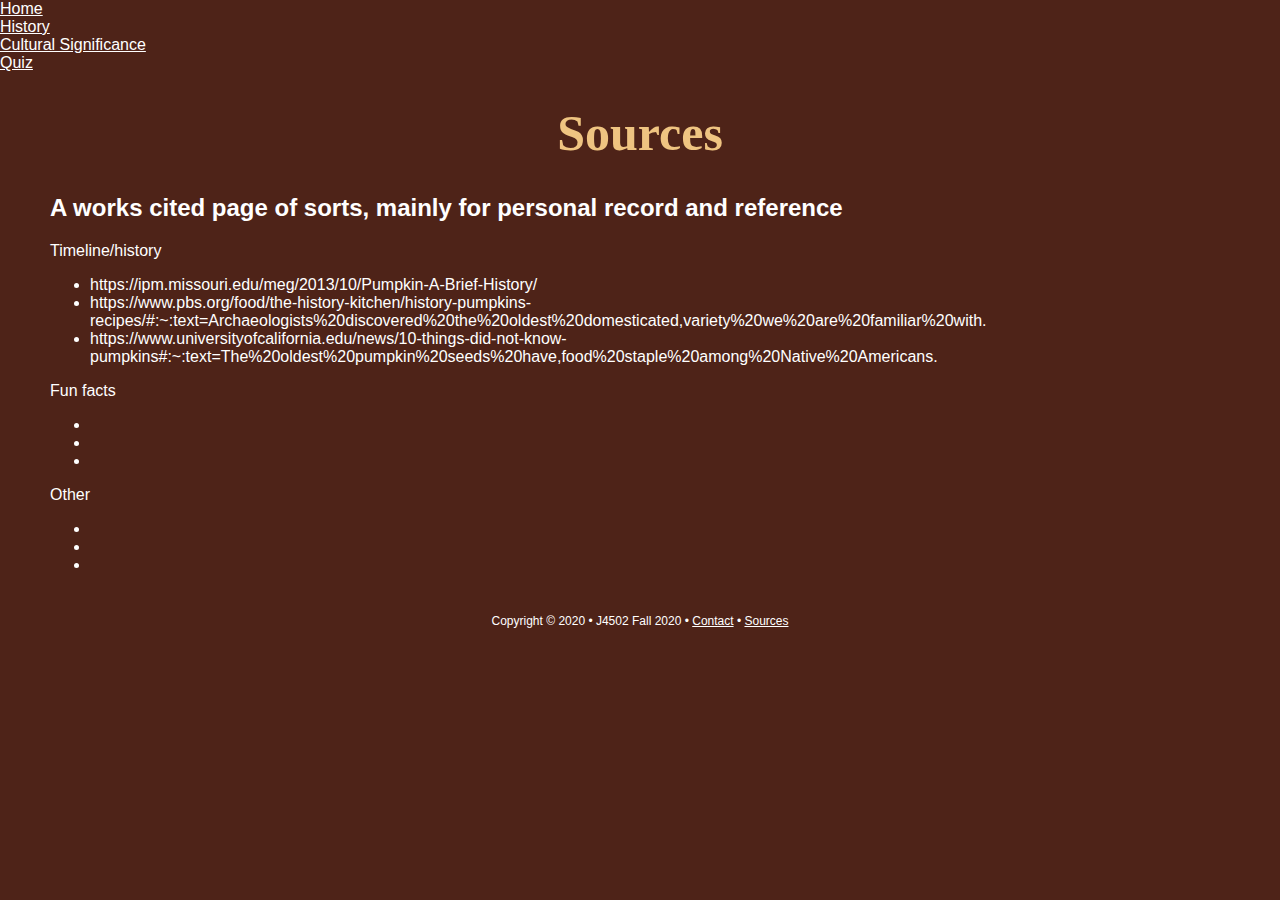
<file: fifth_page.html>
<!DOCTYPE html>

<html lang="en">
<head>
  <meta charset="utf-8">

  <title>Sources</title>
  <meta name="description" content="Joy Park's Final Project">
  <meta name="author" content="Joy Park">
  <meta name="keywords" content="Joy Park, J4502, Final Project"/>
  <link rel="stylesheet" href="stylesheet.css">

</head>

<body>

  <div class="container">
    <div class="item">
      <a href="index.html">Home</a>
    </div>
    <div class="item">
      <a href="second_page.html">History</a>
    </div>
    <div class="item">
      <a href="third_page.html">Cultural Significance</a>
    </div>
    <div class="item">
      <a href="fourth_page.html">Quiz</a>
    </div>
  </div>

  <div class="main id="center"">
    <h1>Sources</h1>
    <h2>A works cited page of sorts, mainly for personal record and reference</h2>
    <a>Timeline/history</a>
    <ul>
      <li>https://ipm.missouri.edu/meg/2013/10/Pumpkin-A-Brief-History/</li>
      <li>https://www.pbs.org/food/the-history-kitchen/history-pumpkins-recipes/#:~:text=Archaeologists%20discovered%20the%20oldest%20domesticated,variety%20we%20are%20familiar%20with.</li>
      <li>https://www.universityofcalifornia.edu/news/10-things-did-not-know-pumpkins#:~:text=The%20oldest%20pumpkin%20seeds%20have,food%20staple%20among%20Native%20Americans.</li>
    </ul>
    <a>Fun facts</a>
    <ul>
      <li></li>
      <li></li>
      <li></li>
    </ul>
    <a>Other</a>
    <ul>
      <li></li>
      <li></li>
      <li></li>
    </ul>
  </div>

  <footer>
    <p>Copyright © 2020 • J4502 Fall 2020 • <a href="mailto:jcpfmc@mail.missouri.edu">Contact</a> • <a href="fifth_page.html">Sources</a></p>
  </footer>

</body>
</html>
</file>
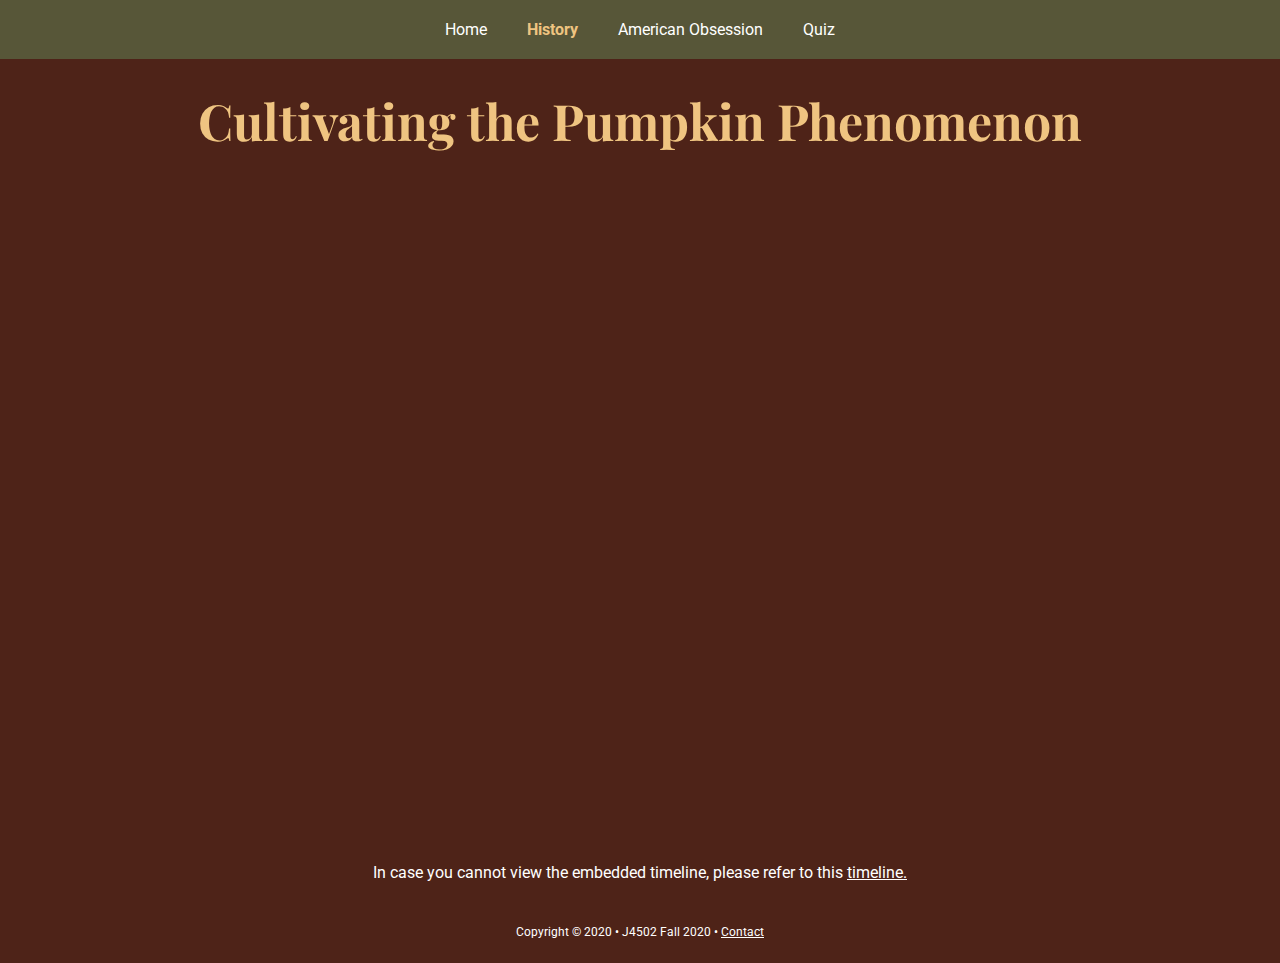
<file: history.html>
<!DOCTYPE html>

<html lang="en">
<head>
  <meta charset="utf-8">
  <title>History</title>
  <meta name="description" content="Joy Park's Final Project">
  <meta name="author" content="Joy Park">
  <meta name="keywords" content="Joy Park, J4502, Final Project"/>
  <link rel="stylesheet" href="stylesheet.css">
  <link href="https://fonts.googleapis.com/css2?family=Playfair+Display:wght@700&family=Roboto&display=swap" rel="stylesheet">
</head>

<body>
  <div class="navcontainer">
     <nav>
       <ul>
         <li><a href="index.html">Home</a></li>
         <li><a class="active" href="history.html">History</a></li>
         <li><a href="american_obsession.html">American Obsession</a></li>
         <li><a href="quiz.html">Quiz</a></li>
       </ul>
    </nav>
  </div>

  <div class="main" id="center">
    <h1>Cultivating the Pumpkin Phenomenon</h1>

    <div class="body">
      <iframe src='https://cdn.knightlab.com/libs/timeline3/latest/embed/index.html?source=1KYaa5k1Tfq7rc1XswxMMJoT8SatsWPpR0B0ggKINFvI&font=Default&lang=en&initial_zoom=2&height=650' width='1000' height='650' allowfullscreen></iframe>
    </div>

    <p class="center">In case you cannot view the embedded timeline, please refer to this <a href="https://cdn.knightlab.com/libs/timeline3/latest/embed/index.html?source=1KYaa5k1Tfq7rc1XswxMMJoT8SatsWPpR0B0ggKINFvI&font=Default&lang=en&initial_zoom=2&height=650">timeline.</a></p>
  </div>

  <footer>
    <p>Copyright © 2020 • J4502 Fall 2020 • <a href="mailto:jcpfmc@mail.missouri.edu">Contact</a></p>
  </footer>
</body>
</html>
</file>
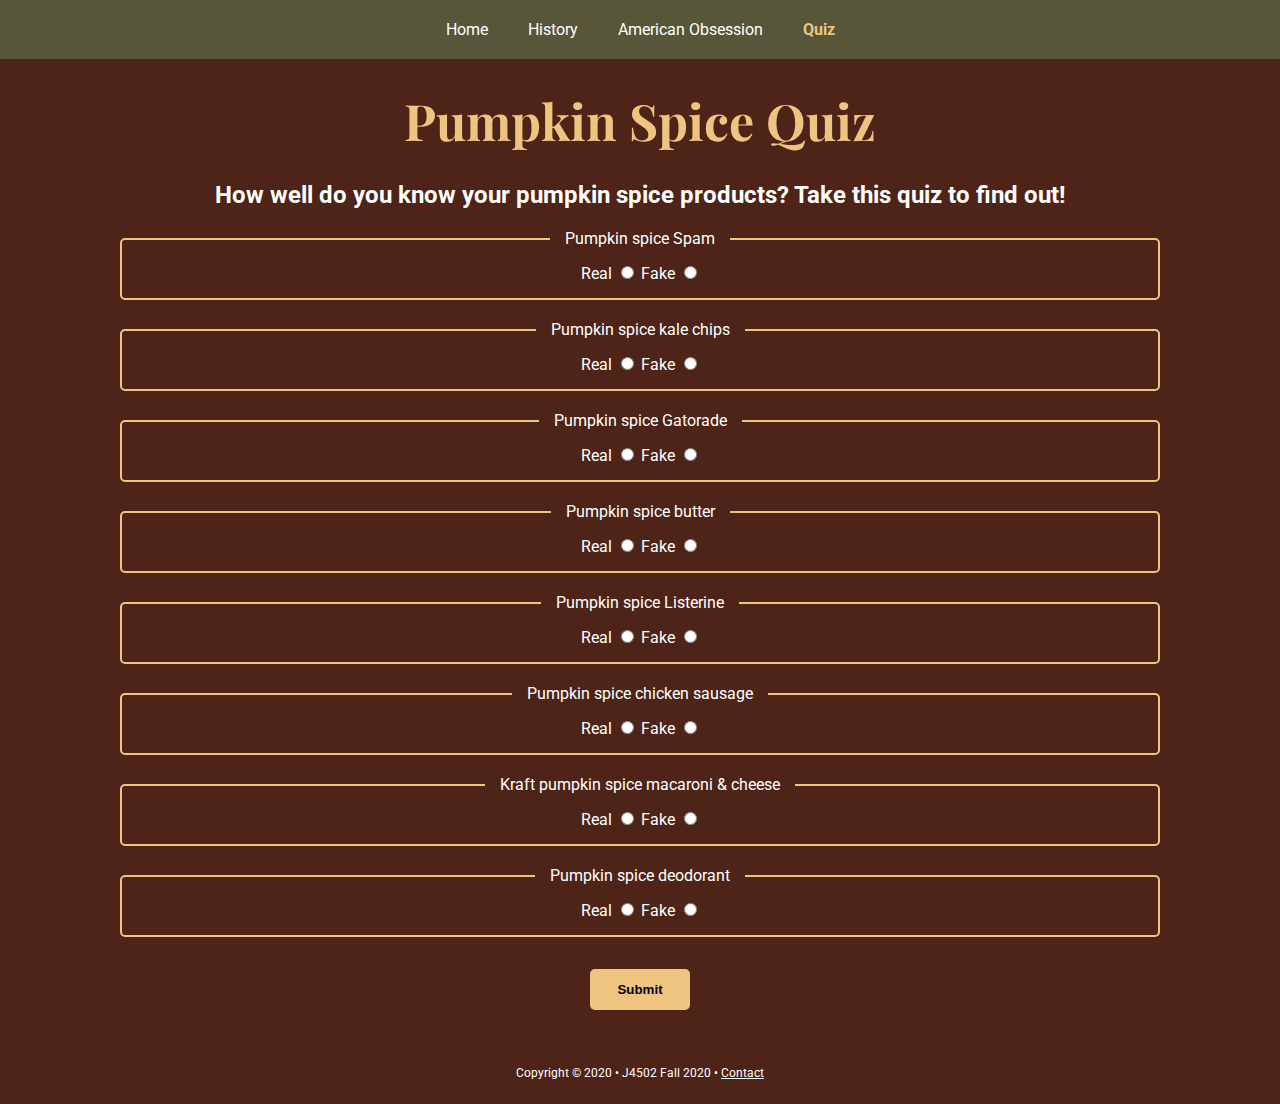
<file: quiz.html>
<!DOCTYPE html>

<html lang="en">
<head>
  <meta charset="utf-8">
  <title>Pumpkin Spice Quiz</title>
  <meta name="description" content="Joy Park's Final Project">
  <meta name="author" content="Joy Park">
  <meta name="keywords" content="Joy Park, J4502, Final Project"/>
  <link rel="stylesheet" href="stylesheet.css">
  <link href="https://fonts.googleapis.com/css2?family=Playfair+Display:wght@700&family=Roboto&display=swap" rel="stylesheet">
  <script src="quiz.js" defer></script>
</head>

<body>
  <div class="navcontainer">
     <nav>
       <ul>
         <li><a href="index.html">Home</a></li>
         <li><a href="history.html">History</a></li>
         <li><a href="american_obsession.html">American Obsession</a></li>
         <li><a class="active" href="quiz.html">Quiz</a></li>
       </ul>
    </nav>
  </div>

  <div class="main center">
    <h1>Pumpkin Spice Quiz</h1>
    <h2>How well do you know your pumpkin spice products? Take this quiz to find out!</h2>
  </div>

  <form id="quiz" name="quiz">
     <fieldset>
       <legend>Pumpkin spice Spam</legend>
  	   <label for="mc1">Real</label>
       <input id="mc1" type="radio" name="q1" value="real">
       <label for="mc2">Fake</label>
       <input id="mc2" type="radio" name="q1" value="fake">
     </fieldset>

     <fieldset>
       <legend>Pumpkin spice kale chips</legend>
      <label for="mc3">Real</label>
       <input id="mc3" type="radio" name="q2" value="real">
       <label for="mc4">Fake</label>
       <input id="mc4" type="radio" name="q2" value="fake">
     </fieldset>

     <fieldset>
       <legend>Pumpkin spice Gatorade</legend>
      <label for="mc5">Real</label>
       <input id="mc5" type="radio" name="q3" value="real">
       <label for="mc6">Fake</label>
       <input id="mc6" type="radio" name="q3" value="fake">
     </fieldset>

     <fieldset>
       <legend>Pumpkin spice butter</legend>
      <label for="mc7">Real</label>
       <input id="mc7" type="radio" name="q4" value="real">
       <label for="mc8">Fake</label>
       <input id="mc8" type="radio" name="q4" value="fake">
     </fieldset>

     <fieldset>
       <legend>Pumpkin spice Listerine</legend>
      <label for="mc9">Real</label>
       <input id="mc9" type="radio" name="q5" value="real">
       <label for="mc10">Fake</label>
       <input id="mc10" type="radio" name="q5" value="fake">
     </fieldset>

     <fieldset>
       <legend>Pumpkin spice chicken sausage</legend>
      <label for="mc11">Real</label>
       <input id="mc11" type="radio" name="q6" value="real">
       <label for="mc12">Fake</label>
       <input id="mc12" type="radio" name="q6" value="fake">
     </fieldset>

     <fieldset>
       <legend>Kraft pumpkin spice macaroni & cheese</legend>
      <label for="mc13">Real</label>
       <input id="mc13" type="radio" name="q7" value="real">
       <label for="mc14">Fake</label>
       <input id="mc14" type="radio" name="q7" value="fake">
     </fieldset>

     <fieldset>
       <legend>Pumpkin spice deodorant</legend>
      <label for="mc15">Real</label>
       <input id="mc15" type="radio" name="q8" value="real">
       <label for="mc16">Fake</label>
       <input id="mc16" type="radio" name="q8" value="fake">
     </fieldset>
  </form>

  <div id="results">
    <p id="message"></p>
  </div>

  <button id="submit" onclick="check();">Submit</button>

  <footer>
    <p>Copyright © 2020 • J4502 Fall 2020 • <a href="mailto:jcpfmc@mail.missouri.edu">Contact</a></p>
  </footer>
</body>
</html>
</file>
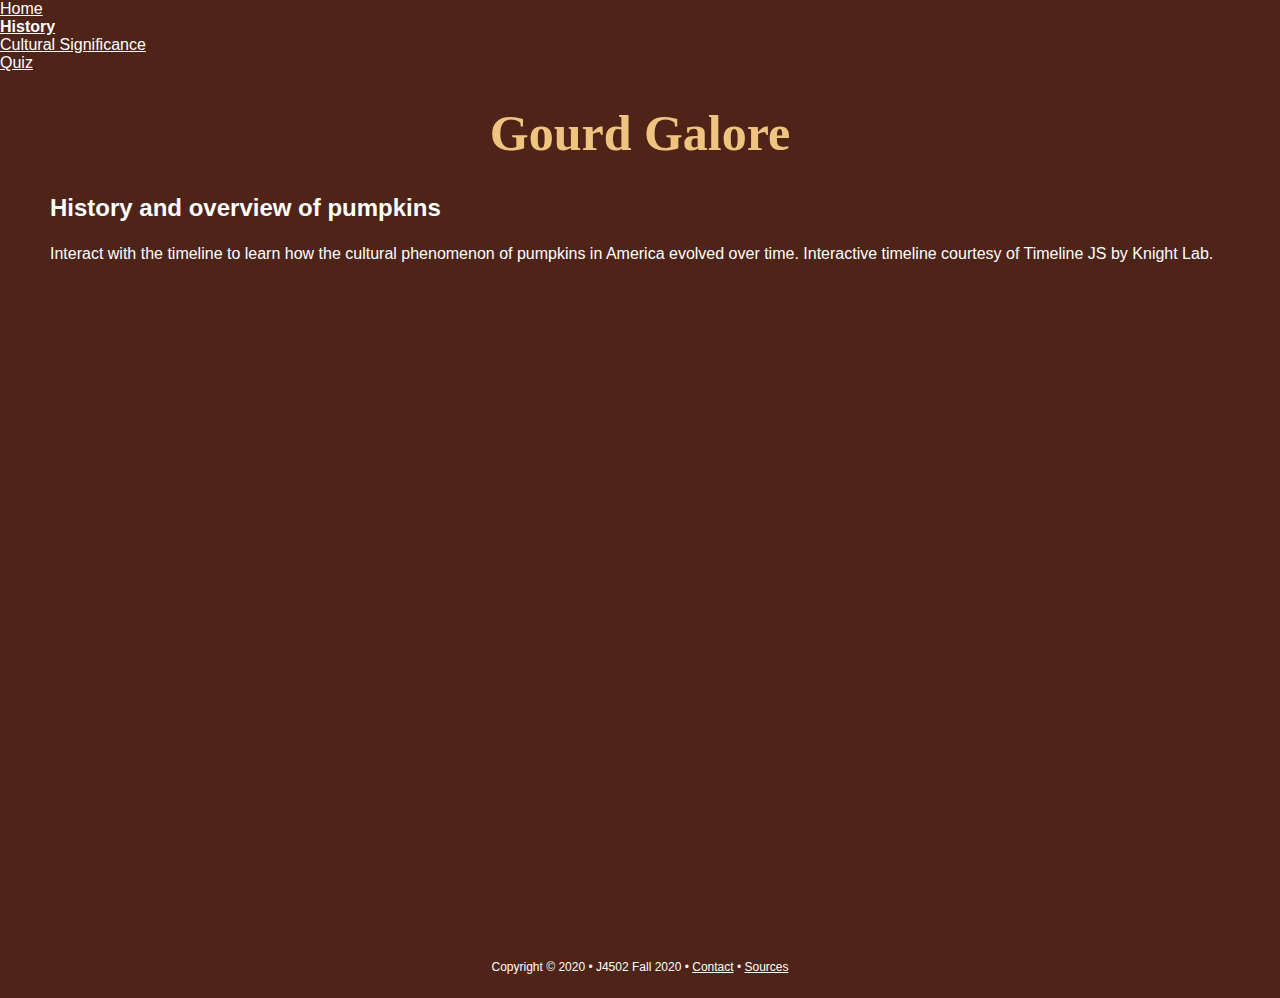
<file: second_page.html>
<!DOCTYPE html>

<html lang="en">
<head>
  <meta charset="utf-8">

  <title>Gourd Galore</title>
  <meta name="description" content="Joy Park's Final Project">
  <meta name="author" content="Joy Park">
  <meta name="keywords" content="Joy Park, J4502, Final Project"/>
  <link rel="stylesheet" href="stylesheet.css">

</head>

<body>

  <div class="container">
    <div class="item">
      <a href="index.html">Home</a>
    </div>
    <div class="item active">
      <a href="second_page.html">History</a>
    </div>
    <div class="item">
      <a href="third_page.html">Cultural Significance</a>
    </div>
    <div class="item">
      <a href="fourth_page.html">Quiz</a>
    </div>
  </div>

  <div class="main" id="center">
    <h1>Gourd Galore</h1>
    <h2>History and overview of pumpkins</h2>
    <p>Interact with the timeline to learn how the cultural phenomenon of pumpkins in America evolved over time. Interactive timeline courtesy of Timeline JS by Knight Lab.</p>
    <div>
      <iframe src='https://cdn.knightlab.com/libs/timeline3/latest/embed/index.html?source=1KYaa5k1Tfq7rc1XswxMMJoT8SatsWPpR0B0ggKINFvI&font=Default&lang=en&initial_zoom=2&height=650' width='100%' height='650' webkitallowfullscreen mozallowfullscreen allowfullscreen frameborder='0'></iframe>
    </div>
  </div>

  <footer>
    <p>Copyright © 2020 • J4502 Fall 2020 • <a href="mailto:jcpfmc@mail.missouri.edu">Contact</a> • <a href="fifth_page.html">Sources</a></p>
  </footer>

</body>
</html>
</file>
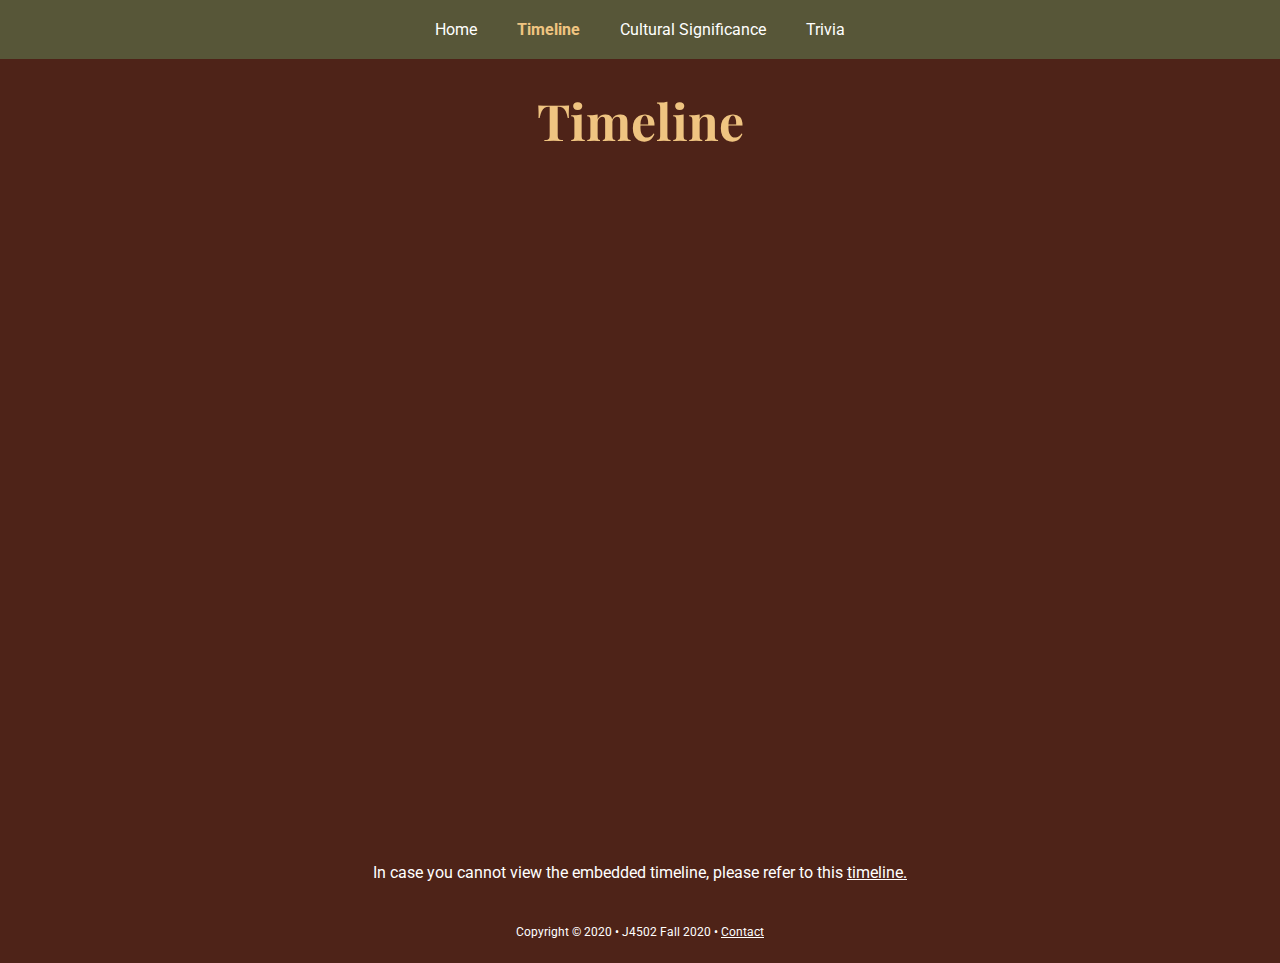
<file: timeline.html>
<!DOCTYPE html>

<html lang="en">
<head>
  <meta charset="utf-8">

  <title>Gourd Galore</title>
  <meta name="description" content="Joy Park's Final Project">
  <meta name="author" content="Joy Park">
  <meta name="keywords" content="Joy Park, J4502, Final Project"/>
  <link rel="stylesheet" href="stylesheet.css">
  <link href="https://fonts.googleapis.com/css2?family=Playfair+Display:wght@700&family=Roboto&display=swap" rel="stylesheet">

</head>

<body>

  <div class="navcontainer">
     <nav>
       <ul>
         <li><a href="index.html">Home</a></li>
         <li><a class="active" href="timeline.html">Timeline</a></li>
         <li><a href="significance.html">Cultural Significance</a></li>
         <li><a href="trivia.html">Trivia</a></li>
       </ul>
    </nav>
  </div>

  <div class="main" id="center">
    <h1>Timeline</h1>
    <div class="body">
      <iframe src='https://cdn.knightlab.com/libs/timeline3/latest/embed/index.html?source=1KYaa5k1Tfq7rc1XswxMMJoT8SatsWPpR0B0ggKINFvI&font=Default&lang=en&initial_zoom=2&height=650' width='1000' height='650' allowfullscreen></iframe>
    </div>

    <p class="center">In case you cannot view the embedded timeline, please refer to this <a href="https://cdn.knightlab.com/libs/timeline3/latest/embed/index.html?source=1KYaa5k1Tfq7rc1XswxMMJoT8SatsWPpR0B0ggKINFvI&font=Default&lang=en&initial_zoom=2&height=650">timeline.</a></p>
  </div>

  <footer>
    <p>Copyright © 2020 • J4502 Fall 2020 • <a href="mailto:jcpfmc@mail.missouri.edu">Contact</a></p>
  </footer>

</body>
</html>
</file>
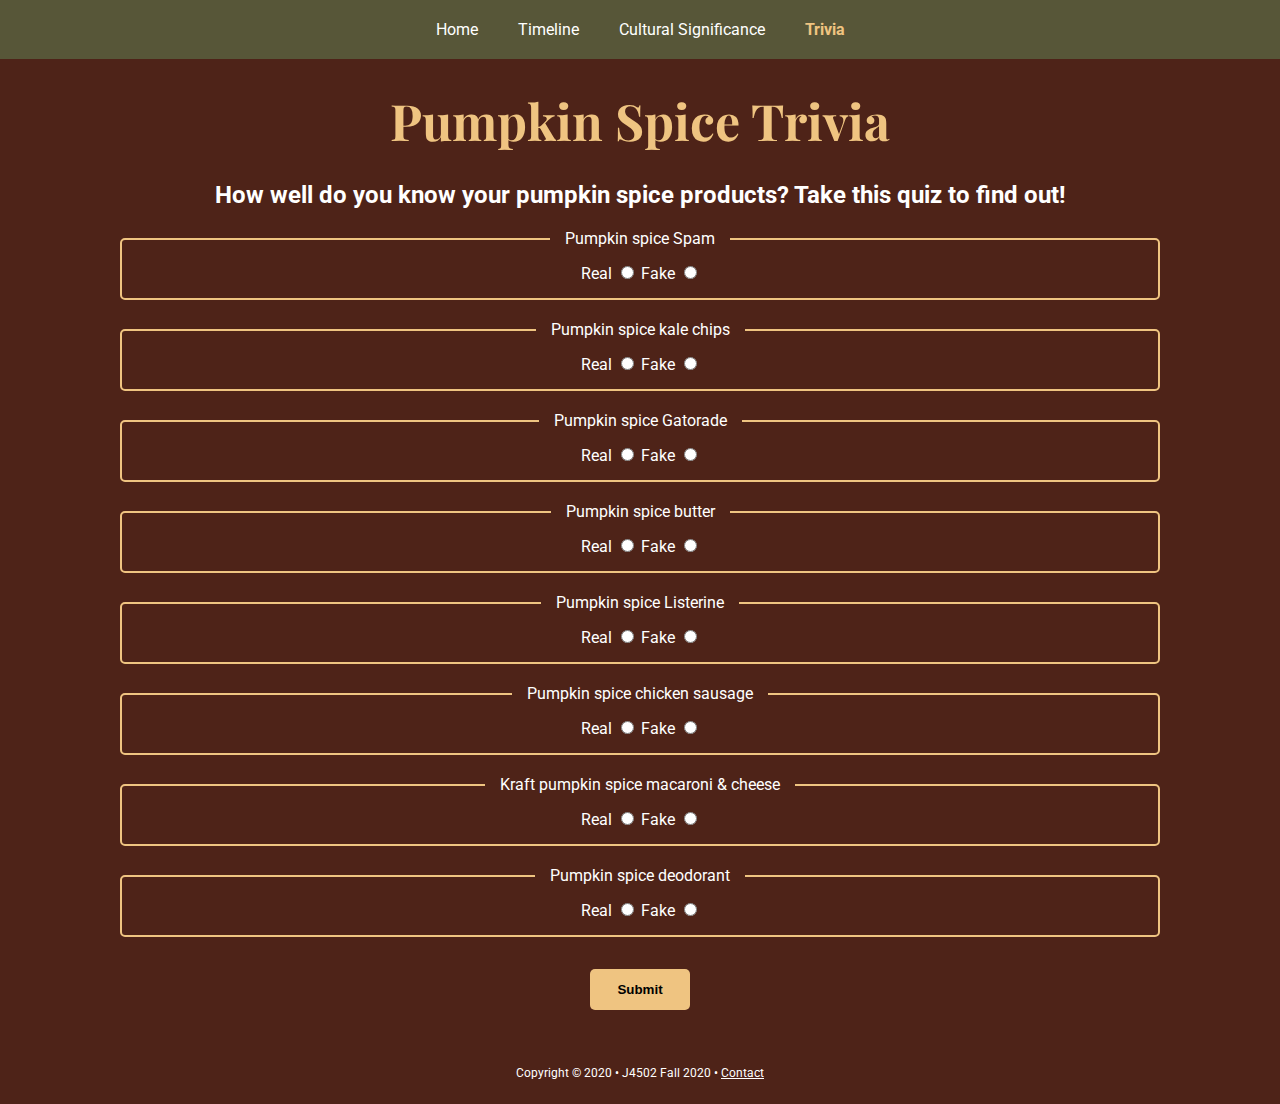
<file: trivia.html>
<!DOCTYPE html>

<html lang="en">
<head>
  <meta charset="utf-8">

  <title>Pumpkin Spice Trivia</title>
  <meta name="description" content="Joy Park's Final Project">
  <meta name="author" content="Joy Park">
  <meta name="keywords" content="Joy Park, J4502, Final Project"/>
  <link rel="stylesheet" href="stylesheet.css">
  <link href="https://fonts.googleapis.com/css2?family=Playfair+Display:wght@700&family=Roboto&display=swap" rel="stylesheet">
  <script src="quiz.js" defer></script>

</head>

<body>

  <div class="navcontainer">
     <nav>
       <ul>
         <li><a href="index.html">Home</a></li>
         <li><a href="timeline.html">Timeline</a></li>
         <li><a href="significance.html">Cultural Significance</a></li>
         <li><a class="active" href="trivia.html">Trivia</a></li>
       </ul>
    </nav>
  </div>

  <div class="main center">
    <h1>Pumpkin Spice Trivia</h1>
    <h2>How well do you know your pumpkin spice products? Take this quiz to find out!</h2>
  </div>

  <form id="quiz" name="quiz">

     <fieldset>
       <legend>Pumpkin spice Spam</legend>
  	   <label for="mc1">Real</label>
       <input id="mc1" type="radio" name="q1" value="real">
       <label for="mc2">Fake</label>
       <input id="mc2" type="radio" name="q1" value="fake">
     </fieldset>

     <fieldset>
       <legend>Pumpkin spice kale chips</legend>
      <label for="mc3">Real</label>
       <input id="mc3" type="radio" name="q2" value="real">
       <label for="mc4">Fake</label>
       <input id="mc4" type="radio" name="q2" value="fake">
     </fieldset>

     <fieldset>
       <legend>Pumpkin spice Gatorade</legend>
      <label for="mc5">Real</label>
       <input id="mc5" type="radio" name="q3" value="real">
       <label for="mc6">Fake</label>
       <input id="mc6" type="radio" name="q3" value="fake">
     </fieldset>

     <fieldset>
       <legend>Pumpkin spice butter</legend>
      <label for="mc7">Real</label>
       <input id="mc7" type="radio" name="q4" value="real">
       <label for="mc8">Fake</label>
       <input id="mc8" type="radio" name="q4" value="fake">
     </fieldset>

     <fieldset>
       <legend>Pumpkin spice Listerine</legend>
      <label for="mc9">Real</label>
       <input id="mc9" type="radio" name="q5" value="real">
       <label for="mc10">Fake</label>
       <input id="mc10" type="radio" name="q5" value="fake">
     </fieldset>

     <fieldset>
       <legend>Pumpkin spice chicken sausage</legend>
      <label for="mc11">Real</label>
       <input id="mc11" type="radio" name="q6" value="real">
       <label for="mc12">Fake</label>
       <input id="mc12" type="radio" name="q6" value="fake">
     </fieldset>

     <fieldset>
       <legend>Kraft pumpkin spice macaroni & cheese</legend>
      <label for="mc13">Real</label>
       <input id="mc13" type="radio" name="q7" value="real">
       <label for="mc14">Fake</label>
       <input id="mc14" type="radio" name="q7" value="fake">
     </fieldset>

     <fieldset>
       <legend>Pumpkin spice deodorant</legend>
      <label for="mc15">Real</label>
       <input id="mc15" type="radio" name="q8" value="real">
       <label for="mc16">Fake</label>
       <input id="mc16" type="radio" name="q8" value="fake">
     </fieldset>

  </form>

  <div id="results">
    <p id="message"></p>
  </div>

  <button id="submit" onclick="check();">Submit</button>

  <footer>
    <p>Copyright © 2020 • J4502 Fall 2020 • <a href="mailto:jcpfmc@mail.missouri.edu">Contact</a></p>
  </footer>

</body>
</html>
</file>
<file: stylesheet.css>
body, html {
  font-family: 'Roboto', sans-serif;
  background-color: #4E2318;
  height: 100%;
  margin: 0;
  color: #fff;
}

h1 {
  font-family: 'Playfair Display', serif;
  font-size: 3.125em;
  line-height: 1.1;
  color: #EFC481;
  text-align: center;
}

p {
  line-height: 1.5;
}

a {
  color: #fff;
}

.center {
  text-align: center;
}

.pumpkins {
  background-image: url("img/mini_pumpkins.png");
  width: 100%;
  height: 100%;
  background-position: center;
  background-repeat: no-repeat;
  background-size: cover;
}

#pumpkins-main {
  display: flex;
  flex-direction: column;
  justify-content: center;
  margin: 0 100px;
}

#pumpkin-background {
  background-color: #EFC481;
  border-radius: 10px;
  padding: 0 20px;
  color: #000;
  opacity: 0.8;
}

.main {
  padding: 0 50px;
}

/* navbar */

.navcontainer {
  display: flex;
  flex-direction: row;
  justify-content: center;
	background-color: #575638;
  width: 100%;
}

.navcontainer ul  {
  display: flex;
  list-style-type: none;
  margin: 0;
  padding: 0;
}

.navcontainer li {
  float: left;
}

li a {
  text-decoration: none;
  display: block;
  padding: 20px;
  text-align: center;
}

.navcontainer li:hover {
  background: #45442d;
  font-weight: bold;
  transition-duration: 0.3s;
}

.navcontainer a:hover {
  color: #EFC481;
  transition-duration: 0.3s;
}

.active {
  font-weight: bold;
  color: #EFC481;
}

footer {
  padding: 10px;
  font-size: 12px;
  text-align: center;
}

/* photo gallery */

.body {
  display: flex;
  justify-content: center;
  margin: 30px;
}

.imageGallery {
  display: flex;
  flex-direction: column;
  width: 100%;
  max-width: 500px;
}

.caption {
  font-size: 1rem;
  text-align: center;
  margin-bottom: 20px;
}

img {
  width: 100%;
  max-width: 500px;
}

.button_holder {
  display: flex;
  flex-direction: row;
  justify-content: space-between;
  margin-top: 1rem;
}

.hideThisDiv {
  display: none;
}

#stepper {
  line-height: 0;
}

.credit {
  font-size: 0.8rem;
  font-style: italic;
  text-align: center;
}

button {
  background-color: #EFC481;
  border: none;
  color: #000;
  text-align: center;
  text-decoration: none;
  font-weight: bold;
  display: block;
  cursor: pointer;
  width: 100px;
  padding: 0.8rem 1rem;
  border-radius: 5px;
}

.button_holder2 {
  display: flex;
  flex-direction: row;
  margin-top: 1rem;
  justify-content: center;
}

/* graph */

.row {
	margin-bottom: 0.2em;
	padding-bottom: 0.2em;
	border-bottom: 1px dotted #bbb;
	width: 100%;
	float: left;
}

.Year {
  margin: 0 1em 0.2em 0;
	float: left;
	font-size: 0.9em;
}

.Value {
	float: left;
	display: inline;
	margin-right: 1.5%;
  background: #EFC481;
  height: 20px;
}

.ValueNumber {
	margin-bottom: 0.2em;
	float: left;
	font-size: 0.9em;
	display: inline;
}

/* quiz */

#quiz {
  margin: 0 100px;
  text-align: center;
}

fieldset {
    padding: 15px;
    margin: 20px;
    border: 2px solid #EFC481;
    border-radius: 5px;
}

fieldset legend {
  padding: 0 15px;
}

#message {
  text-align: center;
}

#submit {
  margin: 2rem auto;
}

@media only screen and (max-width: 600px) {
  .navcontainer ul {
    flex-direction: column;
		justify-content: center;
  }

  #pumpkins-main h1 {
    text-align: left;
  }
}

iframe {
  border: none;
}
</file>
